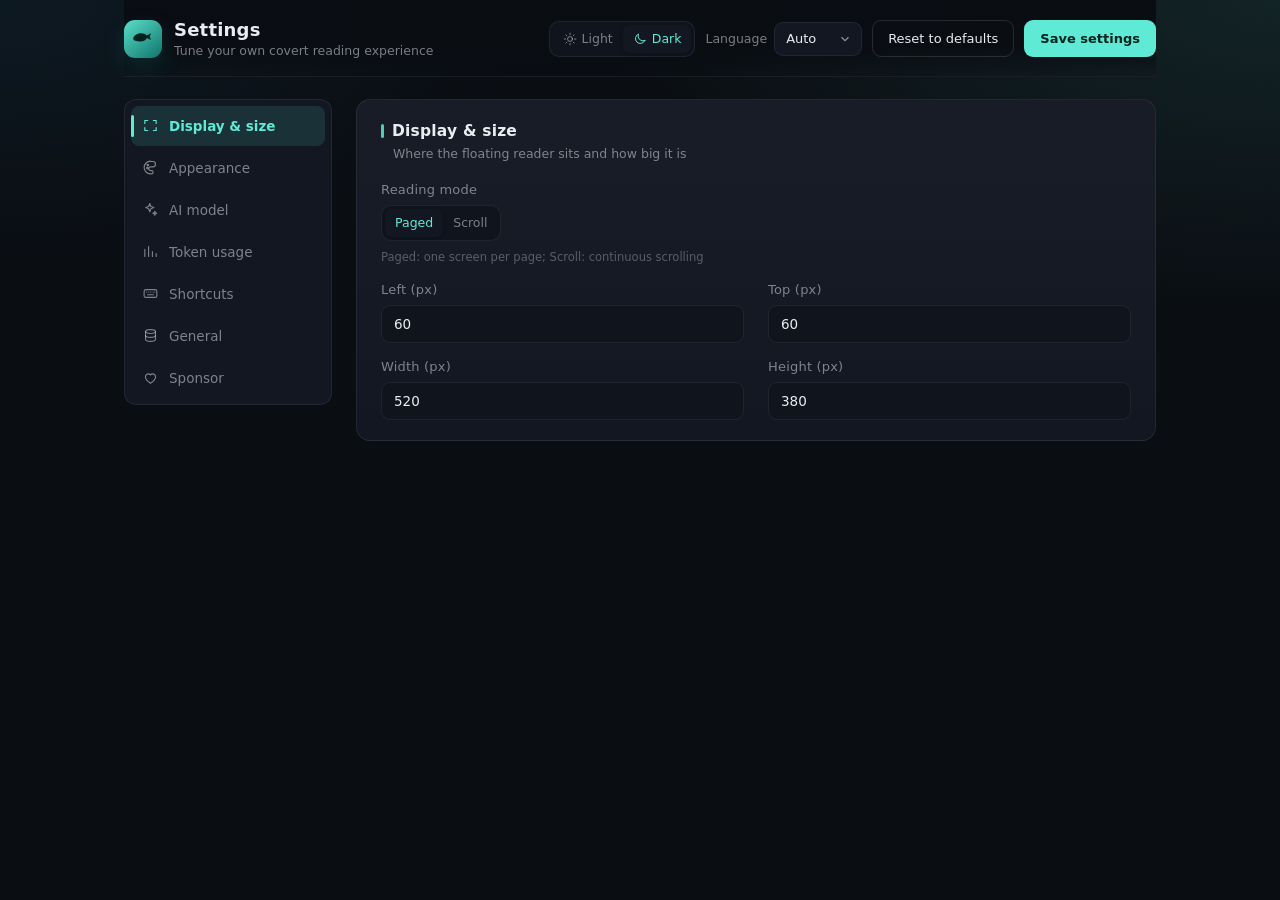
<file: options/options.html>
<!DOCTYPE html>
<html lang="zh-CN" data-theme="dark">
<head>
  <meta charset="utf-8">
  <meta name="viewport" content="width=device-width, initial-scale=1">
  <title>FishOne</title>
  <link rel="stylesheet" href="options.css">
</head>
<body>
  <div class="page">
    <header class="topbar">
      <div class="brand">
        <div class="logo">
          <svg viewBox="0 0 32 32" aria-hidden="true">
            <path d="M4 16c0-4 4.6-7 9.4-7 3 0 5.6 1 7.4 2.6l5-2.6-1.4 4.2 1.4 4.1-5-2.6C18.8 18 16.2 19 13.2 19 8.4 19 4 18 4 16z"/>
            <circle cx="10.2" cy="14.6" r="1.35"/>
          </svg>
        </div>
        <div class="brand-text">
          <h1 data-i18n="optionsTitle">设置</h1>
          <p data-i18n="optionsSubtitle">配置属于你的摸鱼阅读体验</p>
        </div>
      </div>
      <div class="top-actions">
        <div class="theme-switch" role="group" data-i18n-title="theme">
          <button class="theme-btn" id="theme-light" type="button" data-theme-value="light" data-i18n-title="themeLight">
            <svg viewBox="0 0 24 24" aria-hidden="true"><circle cx="12" cy="12" r="4.2"/><path d="M12 2v2.4M12 19.6V22M2 12h2.4M19.6 12H22M4.9 4.9l1.7 1.7M17.4 17.4l1.7 1.7M19.1 4.9l-1.7 1.7M6.6 17.4l-1.7 1.7"/></svg>
            <span data-i18n="themeLight">白天</span>
          </button>
          <button class="theme-btn" id="theme-dark" type="button" data-theme-value="dark" data-i18n-title="themeDark">
            <svg viewBox="0 0 24 24" aria-hidden="true"><path d="M20.4 14.6A8.4 8.4 0 019.4 3.6a8.4 8.4 0 1011 11z"/></svg>
            <span data-i18n="themeDark">黑夜</span>
          </button>
        </div>
        <label class="lang-select">
          <span data-i18n="language">语言</span>
          <select id="language">
            <option value="auto" data-i18n="langAuto">跟随浏览器</option>
            <option value="zh_CN" data-i18n="langZh">中文</option>
            <option value="en" data-i18n="langEn">English</option>
          </select>
        </label>
        <button class="btn ghost" id="reset" type="button" data-i18n="reset">恢复默认</button>
        <button class="btn primary" id="save" type="button" data-i18n="save">保存设置</button>
      </div>
    </header>

    <div class="layout">
      <nav class="side-nav" role="tablist" aria-orientation="vertical" data-i18n-aria-label="optionsTitle">
        <button class="nav-item active" id="nav-display" type="button" role="tab" aria-selected="true" aria-controls="panel-display" data-panel="display">
          <svg viewBox="0 0 24 24" aria-hidden="true"><path d="M4 9V5h4M20 9V5h-4M4 15v4h4M20 15v4h-4"/></svg>
          <span data-i18n="secDisplay">显示与尺寸</span>
        </button>
        <button class="nav-item" id="nav-style" type="button" role="tab" aria-selected="false" aria-controls="panel-style" data-panel="style">
          <svg viewBox="0 0 24 24" aria-hidden="true"><path d="M12 3a9 9 0 100 18h1.4a2.3 2.3 0 000-4.6h-1.2a2.6 2.6 0 010-5.2h3a3.8 3.8 0 000-7.6H12z"/><circle cx="8.2" cy="8.6" r="1.1"/><circle cx="7.6" cy="13" r="1.1"/></svg>
          <span data-i18n="secStyle">外观</span>
        </button>
        <button class="nav-item" id="nav-ai" type="button" role="tab" aria-selected="false" aria-controls="panel-ai" data-panel="ai">
          <svg viewBox="0 0 24 24" aria-hidden="true"><path d="M11 3.5l1.6 4.2 4.2 1.6-4.2 1.6L11 15.1 9.4 10.9 5.2 9.3l4.2-1.6L11 3.5z"/><path d="M18 14.5l.8 2 2 .8-2 .8-.8 2-.8-2-2-.8 2-.8.8-2z"/></svg>
          <span data-i18n="secAi">AI 模型</span>
        </button>
        <button class="nav-item" id="nav-tokens" type="button" role="tab" aria-selected="false" aria-controls="panel-tokens" data-panel="tokens">
          <svg viewBox="0 0 24 24" aria-hidden="true"><path d="M4 19V9M9.3 19V5M14.7 19v-7M20 19v-4"/></svg>
          <span data-i18n="secTokens">Token 统计</span>
        </button>
        <button class="nav-item" id="nav-hotkey" type="button" role="tab" aria-selected="false" aria-controls="panel-hotkey" data-panel="hotkey">
          <svg viewBox="0 0 24 24" aria-hidden="true"><rect x="3" y="6.5" width="18" height="11" rx="2.5"/><path d="M6.6 10h.01M9.6 10h.01M12.6 10h.01M15.6 10h.01M18 10h.01M8 13.8h8"/></svg>
          <span data-i18n="secHotkey">快捷键</span>
        </button>
        <button class="nav-item" id="nav-general" type="button" role="tab" aria-selected="false" aria-controls="panel-general" data-panel="general">
          <svg viewBox="0 0 24 24" aria-hidden="true"><ellipse cx="12" cy="6.4" rx="7" ry="2.7"/><path d="M5 6.4v11.2c0 1.5 3.1 2.7 7 2.7s7-1.2 7-2.7V6.4"/><path d="M5 12c0 1.5 3.1 2.7 7 2.7s7-1.2 7-2.7"/></svg>
          <span data-i18n="secGeneral">通用</span>
        </button>
        <button class="nav-item" id="nav-sponsor" type="button" role="tab" aria-selected="false" aria-controls="panel-sponsor" data-panel="sponsor">
          <svg viewBox="0 0 24 24" aria-hidden="true"><path d="M12 20.2s-7.2-4.4-7.2-9.1a4.1 4.1 0 017.2-2.7 4.1 4.1 0 017.2 2.7c0 4.7-7.2 9.1-7.2 9.1z"/></svg>
          <span data-i18n="secSponsor">赞助</span>
        </button>
      </nav>

      <div class="panels">
        <section class="panel active" id="panel-display" role="tabpanel" aria-labelledby="nav-display">
          <div class="card-title">
            <h2 data-i18n="secDisplay">显示与尺寸</h2>
            <p data-i18n="secDisplayDesc">阅读器悬浮在网页上的位置与大小</p>
          </div>
          <div class="grid">
            <div class="field span-2">
              <span class="field-label" data-i18n="readerMode">阅读方式</span>
              <div class="theme-switch" role="group" data-i18n-title="readerModeHint">
                <button class="theme-btn" id="mode-page" type="button" data-mode-value="page" data-i18n="modePage">翻页</button>
                <button class="theme-btn" id="mode-scroll" type="button" data-mode-value="scroll" data-i18n="modeScroll">滚动</button>
              </div>
              <span class="field-hint" data-i18n="readerModeHint">翻页：一屏一页；滚动：整本连续滚动</span>
            </div>
            <label class="field">
              <span class="field-label" data-i18n="left">左侧距离 (px)</span>
              <input class="input" id="left" type="number" min="0" max="4000" step="1">
            </label>
            <label class="field">
              <span class="field-label" data-i18n="top">顶部距离 (px)</span>
              <input class="input" id="top" type="number" min="0" max="3000" step="1">
            </label>
            <label class="field">
              <span class="field-label" data-i18n="width">宽度 (px)</span>
              <input class="input" id="width" type="number" min="300" max="2400" step="10">
            </label>
            <label class="field">
              <span class="field-label" data-i18n="height">高度 (px)</span>
              <input class="input" id="height" type="number" min="220" max="1600" step="10">
            </label>
          </div>
        </section>

        <section class="panel" id="panel-style" role="tabpanel" aria-labelledby="nav-style">
          <div class="card-title">
            <h2 data-i18n="secStyle">外观</h2>
            <p data-i18n="secStyleDesc">背景、文字与圆角，越低调越安全</p>
          </div>
          <div class="grid">
            <label class="field">
              <span class="field-label" data-i18n="fontSize">字号 (px)</span>
              <input class="input" id="fontSize" type="number" min="11" max="32" step="1">
            </label>
            <label class="field">
              <span class="field-label" data-i18n="lineHeight">行高倍数</span>
              <input class="input" id="lineHeight" type="number" min="1.2" max="2.6" step="0.05">
            </label>

            <div class="field">
              <span class="field-label" data-i18n="textColor">文字颜色</span>
              <div class="color-row">
                <input type="color" id="textColor">
                <span class="hex" id="textColor-hex">#e9edf1</span>
              </div>
            </div>

            <div class="field">
              <span class="field-label" data-i18n="bgColor">背景颜色</span>
              <div class="color-row">
                <input type="color" id="bgColor">
                <span class="hex" id="bgColor-hex">#0e1116</span>
              </div>
            </div>

            <div class="field">
              <span class="field-label" data-i18n="bgOpacity">背景不透明度</span>
              <div class="range-row">
                <input type="range" id="bgOpacity" min="0.25" max="1" step="0.01">
                <span class="value" id="bgOpacity-val">90%</span>
              </div>
              <span class="field-hint" data-i18n="bgOpacityHint">数值越低越透明，越不容易被发现</span>
            </div>

            <div class="field">
              <span class="field-label" data-i18n="blur">背景模糊 (px)</span>
              <div class="range-row">
                <input type="range" id="blur" min="0" max="24" step="1">
                <span class="value" id="blur-val">10px</span>
              </div>
              <span class="field-hint" data-i18n="blurHint">毛玻璃效果，与透明度配合使用</span>
            </div>

            <label class="field">
              <span class="field-label" data-i18n="radius">圆角 (px)</span>
              <input class="input" id="radius" type="number" min="0" max="32" step="1">
            </label>

            <label class="field checkbox">
              <input type="checkbox" id="border">
              <span data-i18n="border">显示边框</span>
            </label>
          </div>
        </section>

        <section class="panel" id="panel-ai" role="tabpanel" aria-labelledby="nav-ai">
          <div class="card-title">
            <h2 data-i18n="secAi">AI 模型</h2>
            <p data-i18n="secAiDesc">兼容 OpenAI 协议的任意服务，密钥仅保存在本地浏览器</p>
          </div>
          <div class="grid">
            <div class="field span-2">
              <span class="field-label" data-i18n="apiKey">API Key</span>
              <div class="secret-row">
                <input class="input" id="apiKey" type="password" autocomplete="off" spellcheck="false" placeholder="sk-...">
                <button class="btn ghost small" id="toggle-key" type="button">显示</button>
              </div>
            </div>
            <label class="field span-2">
              <span class="field-label" data-i18n="baseUrl">Base URL</span>
              <input class="input" id="baseUrl" type="text" spellcheck="false" placeholder="https://api.deepseek.com">
            </label>
            <label class="field span-2">
              <span class="field-label" data-i18n="model">模型</span>
              <input class="input" id="model" type="text" spellcheck="false" placeholder="deepseek-chat">
            </label>

            <div class="field">
              <span class="field-label" data-i18n="temperature">Temperature</span>
              <div class="range-row">
                <input type="range" id="temperature" min="0" max="1.5" step="0.1">
                <span class="value" id="temperature-val">0.7</span>
              </div>
            </div>

            <label class="field">
              <span class="field-label" data-i18n="maxTokens">最大输出 Tokens</span>
              <input class="input" id="maxTokens" type="number" min="128" max="8192" step="64">
            </label>

            <label class="field span-2">
              <span class="field-label" data-i18n="systemPrompt">系统提示词（可选）</span>
              <textarea class="input textarea" id="systemPrompt" rows="3" data-i18n-placeholder="systemPromptPlaceholder"></textarea>
            </label>
          </div>
          <div class="card-foot">
            <button class="btn ghost" id="test-ai" type="button" data-i18n="testAi">测试连接</button>
            <span class="status" id="test-status"></span>
          </div>
        </section>

        <section class="panel" id="panel-tokens" role="tabpanel" aria-labelledby="nav-tokens">
          <div class="card-title">
            <h2 data-i18n="secTokens">Token 统计</h2>
            <p data-i18n="secTokensDesc">查看 AI 总结调用的 Token 消耗</p>
          </div>
          <div class="stat-grid">
            <div class="stat">
              <span class="stat-label" data-i18n="statPrompt">提示 Tokens</span>
              <strong class="stat-value" id="usage-prompt">0</strong>
            </div>
            <div class="stat">
              <span class="stat-label" data-i18n="statCompletion">补全 Tokens</span>
              <strong class="stat-value" id="usage-completion">0</strong>
            </div>
            <div class="stat">
              <span class="stat-label" data-i18n="statTotal">合计 Tokens</span>
              <strong class="stat-value accent" id="usage-total">0</strong>
            </div>
            <div class="stat">
              <span class="stat-label" data-i18n="statCalls">调用次数</span>
              <strong class="stat-value" id="usage-calls">0</strong>
            </div>
          </div>
          <div class="card-foot">
            <span class="status" id="usage-note"></span>
            <button class="btn ghost danger" id="clear-usage" type="button" data-i18n="clearUsage">清空统计</button>
          </div>
        </section>

        <section class="panel" id="panel-hotkey" role="tabpanel" aria-labelledby="nav-hotkey">
          <div class="card-title">
            <h2 data-i18n="secHotkey">快捷键</h2>
            <p data-i18n="secHotkeyDesc">一键隐藏阅读器，领导走过也不慌</p>
          </div>
          <div class="grid">
            <label class="field">
              <span class="field-label" data-i18n="hotkeyLabel">隐藏 / 显示快捷键</span>
              <input class="input hotkey" id="hotkey" type="text" readonly data-i18n-placeholder="hotkeyPlaceholder">
              <span class="field-hint" data-i18n="hotkeyHint"></span>
            </label>
            <div class="field">
              <span class="field-label" data-i18n="hotkeyBrowser">浏览器级快捷键</span>
              <div class="inline-row">
                <code class="kbd" data-i18n="hotkeyBrowserValue">Ctrl + Shift + F（默认）</code>
                <button class="btn ghost small" id="open-shortcuts" type="button" data-i18n="openShortcutPage">打开浏览器快捷键设置</button>
              </div>
            </div>
          </div>
        </section>

        <section class="panel" id="panel-general" role="tabpanel" aria-labelledby="nav-general">
          <div class="card-title">
            <h2 data-i18n="secGeneral">通用</h2>
            <p data-i18n="secGeneralDesc">语言与数据管理</p>
          </div>
          <div class="grid">
            <div class="field span-2">
              <span class="field-label" data-i18n="novel">小说</span>
              <div class="novel-row">
                <span class="novel-info" id="novel-info">—</span>
                <button class="btn ghost small" id="import-novel" type="button" data-i18n="importNovel">导入小说</button>
                <button class="btn ghost small danger" id="clear-novel" type="button" data-i18n="clearNovel">清除小说</button>
              </div>
              <span class="field-hint" data-i18n="generalHint">所有设置保存在浏览器本地，不会上传。</span>
            </div>
          </div>
        </section>

        <section class="panel" id="panel-sponsor" role="tabpanel" aria-labelledby="nav-sponsor">
          <div class="card-title">
            <h2 data-i18n="aboutTitle">关于 FishOne</h2>
            <p id="about-version"></p>
          </div>
          <p class="about-text" data-i18n="aboutText"></p>

          <div class="sub-title">
            <h3 data-i18n="rewardTitle">打赏支持</h3>
            <p data-i18n="rewardDesc"></p>
          </div>

          <div class="qr-grid">
            <div class="qr-slot" data-slot="alipay">
              <div class="qr-frame">
                <img class="qr-image" id="qr-alipay" alt="">
                <div class="qr-empty">
                  <svg viewBox="0 0 24 24" aria-hidden="true"><rect x="3.5" y="3.5" width="6" height="6" rx="1"/><rect x="14.5" y="3.5" width="6" height="6" rx="1"/><rect x="3.5" y="14.5" width="6" height="6" rx="1"/><path d="M14.5 14.5h2.2v2.2h-2.2zM19.5 19.5h1M19.5 14.5h1M14.5 19.5h2"/></svg>
                  <span data-i18n="qrEmpty">FishOne 未放置收款码</span>
                </div>
              </div>
              <span class="qr-label" data-i18n="alipay">支付宝</span>
            </div>

            <div class="qr-slot" data-slot="wechat">
              <div class="qr-frame">
                <img class="qr-image" id="qr-wechat" alt="">
                <div class="qr-empty">
                  <svg viewBox="0 0 24 24" aria-hidden="true"><rect x="3.5" y="3.5" width="6" height="6" rx="1"/><rect x="14.5" y="3.5" width="6" height="6" rx="1"/><rect x="3.5" y="14.5" width="6" height="6" rx="1"/><path d="M14.5 14.5h2.2v2.2h-2.2zM19.5 19.5h1M19.5 14.5h1M14.5 19.5h2"/></svg>
                  <span data-i18n="qrEmpty">FishOne 未放置收款码</span>
                </div>
              </div>
              <span class="qr-label" data-i18n="wechat">微信</span>
            </div>
          </div>
        </section>
      </div>
    </div>

    <input type="file" id="file-input" accept=".txt,text/plain" hidden>
  </div>

  <div class="toast" id="toast"></div>

  <script src="../lib/i18n.js"></script>
  <script src="../lib/storage.js"></script>
  <script src="../lib/novel.js"></script>
  <script src="options.js"></script>
</body>
</html>
</file>
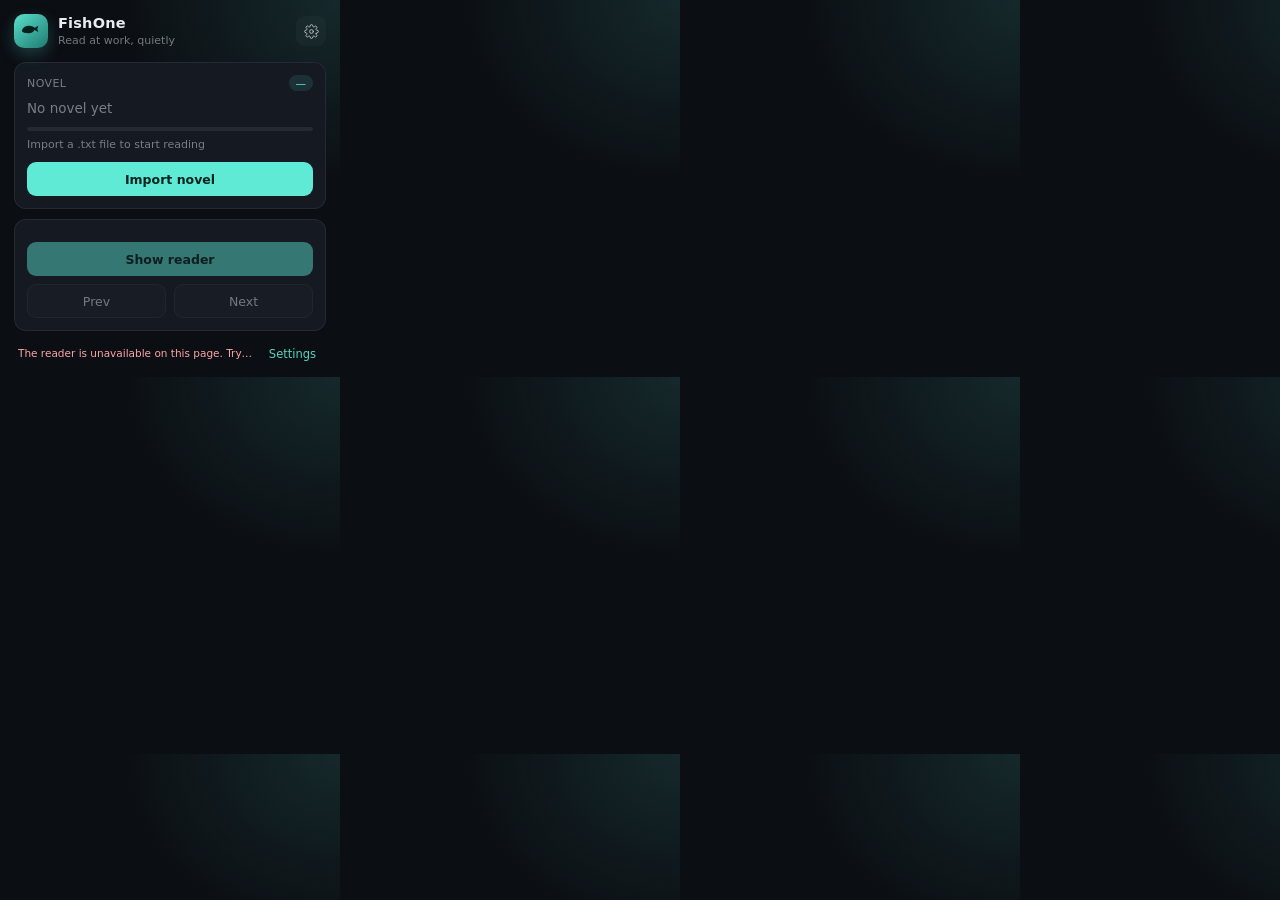
<file: popup/popup.html>
<!DOCTYPE html>
<html lang="zh-CN" data-theme="dark">
<head>
  <meta charset="utf-8">
  <meta name="viewport" content="width=device-width, initial-scale=1">
  <title>FishOne</title>
  <link rel="stylesheet" href="popup.css">
</head>
<body>
  <header class="app-head">
    <div class="logo">
      <svg viewBox="0 0 32 32" aria-hidden="true">
        <path d="M4 16c0-4 4.6-7 9.4-7 3 0 5.6 1 7.4 2.6l5-2.6-1.4 4.2 1.4 4.1-5-2.6C18.8 18 16.2 19 13.2 19 8.4 19 4 18 4 16z"/>
        <circle cx="10.2" cy="14.6" r="1.35" class="logo-eye"/>
      </svg>
    </div>
    <div class="app-title">
      <h1 data-i18n="appName">摸鱼一号</h1>
      <p data-i18n="appTagline">安全摸鱼，安静看书</p>
    </div>
    <button class="icon-btn" id="btn-options" data-i18n-title="openSettings" type="button">
      <svg viewBox="0 0 24 24"><circle cx="12" cy="12" r="3"/><path d="M19.4 15a1.7 1.7 0 00.3 1.9l.1.1a2 2 0 11-2.8 2.8l-.1-.1a1.7 1.7 0 00-1.9-.3 1.7 1.7 0 00-1 1.5V21a2 2 0 11-4 0v-.1a1.7 1.7 0 00-1.1-1.5 1.7 1.7 0 00-1.9.3l-.1.1a2 2 0 11-2.8-2.8l.1-.1a1.7 1.7 0 00.3-1.9 1.7 1.7 0 00-1.5-1H3a2 2 0 110-4h.1a1.7 1.7 0 001.5-1.1 1.7 1.7 0 00-.3-1.9l-.1-.1a2 2 0 112.8-2.8l.1.1a1.7 1.7 0 001.9.3H9a1.7 1.7 0 001-1.5V3a2 2 0 114 0v.1a1.7 1.7 0 001 1.5 1.7 1.7 0 001.9-.3l.1-.1a2 2 0 112.8 2.8l-.1.1a1.7 1.7 0 00-.3 1.9V9a1.7 1.7 0 001.5 1H21a2 2 0 110 4h-.1a1.7 1.7 0 00-1.5 1z"/></svg>
    </button>
  </header>

  <section class="card">
    <div class="card-head">
      <span class="label" data-i18n="novel">小说</span>
      <span class="badge" id="novel-badge">&mdash;</span>
    </div>
    <div class="novel-name" id="novel-name">尚未导入小说</div>
    <div class="progress"><i id="progress-bar"></i></div>
    <div class="meta" id="novel-meta"></div>
    <input type="file" id="file-input" accept=".txt,text/plain" hidden>
    <button class="btn primary block" id="btn-import" type="button" data-i18n="importNovel">导入小说</button>
  </section>

  <section class="card actions">
    <button class="btn primary block" id="btn-toggle" type="button" data-i18n="showReader">显示阅读器</button>
    <div class="row">
      <button class="btn" id="btn-prev" type="button" data-i18n="prevPage">上一页</button>
      <button class="btn" id="btn-next" type="button" data-i18n="nextPage">下一页</button>
    </div>
  </section>

  <footer class="foot">
    <span class="hint" id="hint"></span>
    <button class="link" id="btn-settings" type="button" data-i18n="openOptions">设置</button>
  </footer>

  <div class="toast" id="toast"></div>
  <script src="../lib/i18n.js"></script>
  <script src="../lib/storage.js"></script>
  <script src="../lib/novel.js"></script>
  <script src="popup.js"></script>
</body>
</html>
</file>
<file: options/options.css>
/* ---------- 主题变量 ---------- */
:root {
  --bg: #0a0d12;
  --surface: #121722;
  --surface-2: #0f141d;
  --border: rgba(255, 255, 255, 0.07);
  --border-strong: rgba(255, 255, 255, 0.12);
  --text: #e9edf1;
  --muted: rgba(233, 237, 241, 0.5);
  --muted-2: rgba(233, 237, 241, 0.32);
  --accent: #5eead4;
  --accent-ink: #05231f;
  --accent-hover: #7df0dd;
  --accent-soft: rgba(94, 234, 212, 0.12);
  --danger: #fca5a5;
  --track: rgba(255, 255, 255, 0.09);
  --thumb-ring: #0a0d12;
  --topbar: rgba(10, 13, 18, 0.96);
  --toast-bg: rgba(6, 9, 13, 0.96);
  --glow-1: rgba(94, 234, 212, 0.1);
  --glow-2: rgba(56, 189, 248, 0.07);
  --card-glow: rgba(255, 255, 255, 0.022);
}

:root[data-theme="light"] {
  --bg: #f3f5f9;
  --surface: #ffffff;
  --surface-2: #f7f9fc;
  --border: rgba(15, 23, 42, 0.08);
  --border-strong: rgba(15, 23, 42, 0.16);
  --text: #0f172a;
  --muted: rgba(15, 23, 42, 0.55);
  --muted-2: rgba(15, 23, 42, 0.38);
  --accent: #0d9488;
  --accent-ink: #ffffff;
  --accent-hover: #0f9f92;
  --accent-soft: rgba(13, 148, 136, 0.1);
  --danger: #dc2626;
  --track: rgba(15, 23, 42, 0.12);
  --thumb-ring: #ffffff;
  --topbar: rgba(243, 245, 249, 0.94);
  --toast-bg: rgba(255, 255, 255, 0.98);
  --glow-1: rgba(13, 148, 136, 0.1);
  --glow-2: rgba(56, 189, 248, 0.09);
  --card-glow: rgba(255, 255, 255, 0.9);
}

* {
  box-sizing: border-box;
  margin: 0;
  padding: 0;
}

body {
  min-height: 100vh;
  background:
    radial-gradient(90% 60% at 100% 0%, var(--glow-1), transparent 60%),
    radial-gradient(70% 50% at 0% 0%, var(--glow-2), transparent 60%),
    var(--bg);
  color: var(--text);
  font-family: ui-sans-serif, system-ui, -apple-system, "Segoe UI", "PingFang SC", "Microsoft YaHei", sans-serif;
  font-size: 14px;
  -webkit-font-smoothing: antialiased;
  transition: background-color 0.2s ease, color 0.2s ease;
}

.page {
  max-width: 1080px;
  margin: 0 auto;
  padding: 0 24px 56px;
}

/* ---------- 顶栏 ---------- */
.topbar {
  position: sticky;
  top: 0;
  z-index: 10;
  display: flex;
  align-items: center;
  justify-content: space-between;
  gap: 16px;
  padding: 18px 0 16px;
  background: linear-gradient(180deg, var(--topbar) 60%, transparent);
  backdrop-filter: blur(12px);
  -webkit-backdrop-filter: blur(12px);
  border-bottom: 1px solid var(--border);
}

.brand {
  display: flex;
  align-items: center;
  gap: 12px;
  min-width: 0;
}

.logo {
  width: 38px;
  height: 38px;
  flex: 0 0 auto;
  border-radius: 11px;
  background: linear-gradient(140deg, rgba(94, 234, 212, 0.95), rgba(20, 184, 166, 0.6));
  display: flex;
  align-items: center;
  justify-content: center;
  box-shadow: 0 8px 22px rgba(13, 148, 136, 0.2);
}

.logo svg {
  width: 26px;
  height: 26px;
  fill: #04211d;
}

.brand-text h1 {
  font-size: 18px;
  font-weight: 700;
  line-height: 1.3;
  letter-spacing: 0.2px;
}

.brand-text p {
  font-size: 12.5px;
  color: var(--muted);
  line-height: 1.4;
  margin-top: 1px;
}

.top-actions {
  display: flex;
  align-items: center;
  gap: 10px;
  flex: 0 0 auto;
}

/* 主题切换 */
.theme-switch {
  display: inline-flex;
  padding: 3px;
  border-radius: 10px;
  background: var(--surface-2);
  border: 1px solid var(--border);
}

.theme-btn {
  appearance: none;
  display: inline-flex;
  align-items: center;
  gap: 5px;
  height: 28px;
  padding: 0 10px;
  border: 0;
  border-radius: 7px;
  background: transparent;
  color: var(--muted);
  font-family: inherit;
  font-size: 12.5px;
  cursor: pointer;
  transition: background 0.16s ease, color 0.16s ease;
}

.theme-btn svg {
  width: 14px;
  height: 14px;
  fill: none;
  stroke: currentColor;
  stroke-width: 1.7;
  stroke-linecap: round;
  stroke-linejoin: round;
}

.theme-btn:hover {
  color: var(--text);
}

.theme-btn.active {
  background: var(--surface);
  color: var(--accent);
  box-shadow: 0 1px 4px rgba(2, 8, 20, 0.14);
}

.lang-select {
  display: flex;
  align-items: center;
  gap: 7px;
  font-size: 12.5px;
  color: var(--muted);
}

select {
  appearance: none;
  height: 34px;
  padding: 0 28px 0 11px;
  border-radius: 9px;
  border: 1px solid var(--border);
  background: var(--surface) url("data:image/svg+xml;utf8,<svg xmlns='http://www.w3.org/2000/svg' viewBox='0 0 24 24' fill='none' stroke='%238a94a3' stroke-width='2'><path d='M6 9l6 6 6-6'/></svg>") no-repeat right 9px center;
  background-size: 14px;
  color: var(--text);
  font-family: inherit;
  font-size: 13px;
  cursor: pointer;
  outline: none;
}

select:focus {
  border-color: var(--accent);
}

/* ---------- 主体：左侧导航 + 右侧面板 ---------- */
.layout {
  display: flex;
  align-items: flex-start;
  gap: 24px;
  padding-top: 22px;
}

.side-nav {
  position: sticky;
  top: 90px;
  flex: 0 0 208px;
  display: flex;
  flex-direction: column;
  gap: 2px;
  padding: 6px;
  border-radius: 12px;
  background: var(--surface);
  border: 1px solid var(--border);
  transition: background 0.2s ease, border-color 0.2s ease;
}

.nav-item {
  position: relative;
  appearance: none;
  display: flex;
  align-items: center;
  gap: 10px;
  width: 100%;
  height: 40px;
  padding: 0 11px;
  border: 0;
  border-radius: 8px;
  background: transparent;
  color: var(--muted);
  font-family: inherit;
  font-size: 13.5px;
  text-align: left;
  cursor: pointer;
  transition: background 0.15s ease, color 0.15s ease;
}

.nav-item svg {
  flex: 0 0 auto;
  width: 17px;
  height: 17px;
  fill: none;
  stroke: currentColor;
  stroke-width: 1.6;
  stroke-linecap: round;
  stroke-linejoin: round;
}

.nav-item span {
  min-width: 0;
  white-space: nowrap;
  overflow: hidden;
  text-overflow: ellipsis;
}

.nav-item:hover {
  background: var(--accent-soft);
  color: var(--text);
}

.nav-item.active {
  background: var(--accent-soft);
  color: var(--accent);
  font-weight: 650;
}

.nav-item.active::before {
  content: "";
  position: absolute;
  left: 0;
  top: 9px;
  bottom: 9px;
  width: 3px;
  border-radius: 2px;
  background: var(--accent);
}

.panels {
  flex: 1 1 auto;
  min-width: 0;
}

.panel {
  display: none;
  background: linear-gradient(180deg, var(--card-glow), transparent), var(--surface);
  border: 1px solid var(--border);
  border-radius: 14px;
  padding: 22px 24px 20px;
  transition: background 0.2s ease, border-color 0.2s ease;
}

.panel.active {
  display: block;
}

.card-title {
  margin-bottom: 18px;
}

.card-title h2 {
  font-size: 15.5px;
  font-weight: 650;
  letter-spacing: 0.2px;
  display: flex;
  align-items: center;
  gap: 8px;
}

.card-title h2::before {
  content: "";
  width: 3px;
  height: 14.5px;
  border-radius: 2px;
  background: var(--accent);
  opacity: 0.85;
}

.card-title p {
  margin-top: 5px;
  margin-left: 12px;
  font-size: 12.5px;
  color: var(--muted);
  line-height: 1.5;
}

/* ---------- 表单：双列布局 ---------- */
.grid {
  display: grid;
  grid-template-columns: repeat(2, minmax(0, 1fr));
  gap: 16px 24px;
}

.span-2 {
  grid-column: span 2;
}

.field .theme-switch {
  align-self: flex-start;
}

.field {
  display: flex;
  flex-direction: column;
  gap: 8px;
  min-width: 0;
}

.field-label {
  font-size: 13px;
  color: var(--muted);
  letter-spacing: 0.2px;
}

.field-hint {
  font-size: 11.5px;
  line-height: 1.5;
  color: var(--muted-2);
}

.field.checkbox {
  flex-direction: row;
  align-items: center;
  gap: 8px;
  font-size: 13px;
  padding-top: 20px;
}

.field.checkbox span {
  color: var(--text);
  font-size: 13px;
}

/* ---------- 控件 ---------- */
.input {
  width: 100%;
  height: 38px;
  padding: 0 12px;
  border-radius: 9px;
  border: 1px solid var(--border);
  background: var(--surface-2);
  color: var(--text);
  font-family: inherit;
  font-size: 13.5px;
  outline: none;
  transition: border-color 0.15s ease, background 0.15s ease;
}

.input:hover {
  border-color: var(--border-strong);
}

.input:focus {
  border-color: var(--accent);
  background: var(--accent-soft);
}

.input::placeholder {
  color: var(--muted-2);
}

.textarea {
  height: auto;
  min-height: 84px;
  padding: 10px 12px;
  line-height: 1.65;
  resize: vertical;
}

input[type="number"].input {
  font-variant-numeric: tabular-nums;
}

input[type="checkbox"] {
  width: 16px;
  height: 16px;
  accent-color: var(--accent);
  cursor: pointer;
}

/* 颜色 */
.color-row {
  display: flex;
  align-items: center;
  gap: 9px;
}

input[type="color"] {
  width: 46px;
  height: 38px;
  padding: 3px;
  border-radius: 9px;
  border: 1px solid var(--border);
  background: var(--surface-2);
  cursor: pointer;
  box-shadow: inset 0 0 0 1px var(--border-strong);
}

input[type="color"]::-webkit-color-swatch {
  border: 0;
  border-radius: 6px;
}

input[type="color"]::-webkit-color-swatch-wrapper {
  padding: 0;
}

.hex {
  font-family: ui-monospace, SFMono-Regular, Consolas, monospace;
  font-size: 12px;
  color: var(--muted);
  letter-spacing: 0.4px;
}

/* 滑块 */
.range-row {
  display: flex;
  align-items: center;
  gap: 12px;
}

input[type="range"] {
  flex: 1 1 auto;
  height: 4px;
  appearance: none;
  border-radius: 2px;
  background: var(--track);
  outline: none;
  cursor: pointer;
}

input[type="range"]::-webkit-slider-thumb {
  appearance: none;
  width: 16px;
  height: 16px;
  border-radius: 50%;
  background: var(--accent);
  border: 2px solid var(--thumb-ring);
  box-shadow: 0 0 0 1px var(--accent-soft);
  cursor: grab;
}

.value {
  flex: 0 0 50px;
  text-align: right;
  font-size: 12.5px;
  font-variant-numeric: tabular-nums;
  color: var(--text);
  opacity: 0.8;
}

/* ---------- 按钮 ---------- */
.btn {
  appearance: none;
  height: 37px;
  padding: 0 15px;
  border-radius: 9px;
  border: 1px solid var(--border-strong);
  background: var(--surface-2);
  color: var(--text);
  font-family: inherit;
  font-size: 13px;
  cursor: pointer;
  display: inline-flex;
  align-items: center;
  justify-content: center;
  gap: 6px;
  white-space: nowrap;
  transition: background 0.15s ease, border-color 0.15s ease, transform 0.1s ease;
}

.btn:hover {
  background: var(--accent-soft);
  border-color: var(--accent);
}

.btn:active {
  transform: translateY(1px);
}

.btn.primary {
  background: var(--accent);
  border-color: transparent;
  color: var(--accent-ink);
  font-weight: 650;
}

.btn.primary:hover {
  background: var(--accent-hover);
}

.btn.ghost {
  background: transparent;
}

.btn.small {
  height: 32px;
  padding: 0 12px;
  font-size: 12.5px;
  border-radius: 8px;
}

.btn.danger {
  color: var(--danger);
  border-color: var(--danger);
  background: transparent;
}

.btn.danger:hover {
  background: var(--danger);
  color: #fff;
  border-color: transparent;
}

.btn:disabled {
  opacity: 0.5;
  cursor: default;
}

/* ---------- 特殊行 ---------- */
.secret-row {
  display: flex;
  gap: 8px;
}

.secret-row .input {
  flex: 1 1 auto;
  font-family: ui-monospace, SFMono-Regular, Consolas, monospace;
  font-size: 13px;
}

.inline-row {
  display: flex;
  align-items: center;
  gap: 10px;
  flex-wrap: wrap;
}

.novel-row {
  display: flex;
  align-items: center;
  gap: 10px;
  flex-wrap: wrap;
}

.novel-info {
  flex: 1 1 220px;
  min-width: 0;
  height: 38px;
  display: flex;
  align-items: center;
  padding: 0 12px;
  border-radius: 9px;
  background: var(--surface-2);
  border: 1px dashed var(--border-strong);
  font-size: 13px;
  color: var(--text);
  white-space: nowrap;
  overflow: hidden;
  text-overflow: ellipsis;
}

.kbd {
  font-family: ui-monospace, SFMono-Regular, Consolas, monospace;
  font-size: 12.5px;
  padding: 5px 10px;
  border-radius: 7px;
  background: var(--surface-2);
  border: 1px solid var(--border);
  color: var(--text);
  opacity: 0.85;
}

.hotkey {
  font-family: ui-monospace, SFMono-Regular, Consolas, monospace;
  cursor: pointer;
  letter-spacing: 0.4px;
}

.hotkey.recording {
  border-color: var(--accent);
  color: var(--accent);
}

.card-foot {
  display: flex;
  align-items: center;
  justify-content: space-between;
  gap: 12px;
  margin-top: 16px;
  padding-top: 14px;
  border-top: 1px solid var(--border);
}

/* ---------- Token 统计 ---------- */
.stat-grid {
  display: grid;
  grid-template-columns: repeat(4, minmax(0, 1fr));
  gap: 12px;
}

.stat {
  display: flex;
  flex-direction: column;
  gap: 7px;
  padding: 14px 16px;
  border-radius: 12px;
  background: var(--surface-2);
  border: 1px solid var(--border);
}

.stat-label {
  font-size: 12px;
  color: var(--muted);
  letter-spacing: 0.2px;
}

.stat-value {
  font-size: 22px;
  font-weight: 650;
  letter-spacing: 0.3px;
  font-variant-numeric: tabular-nums;
}

.stat-value.accent {
  color: var(--accent);
}

/* ---------- 赞助 ---------- */
.about-text {
  font-size: 13.5px;
  line-height: 1.75;
  color: var(--muted);
}

.sub-title {
  margin-top: 22px;
  padding-top: 18px;
  border-top: 1px solid var(--border);
}

.sub-title h3 {
  font-size: 14.5px;
  font-weight: 650;
  display: flex;
  align-items: center;
  gap: 8px;
}

.sub-title h3::before {
  content: "";
  width: 3px;
  height: 13px;
  border-radius: 2px;
  background: var(--accent);
  opacity: 0.85;
}

.sub-title p {
  margin-top: 6px;
  margin-left: 11px;
  font-size: 12.5px;
  line-height: 1.6;
  color: var(--muted);
}

.qr-grid {
  display: grid;
  grid-template-columns: repeat(2, minmax(0, 1fr));
  gap: 18px;
  margin-top: 16px;
}

.qr-slot {
  display: flex;
  flex-direction: column;
  gap: 10px;
  padding: 14px;
  border-radius: 12px;
  background: var(--surface-2);
  border: 1px solid var(--border);
}

.qr-frame {
  position: relative;
  width: 100%;
  max-width: 260px;
  margin: 0 auto;
  aspect-ratio: 1 / 1;
  border-radius: 10px;
  background: #ffffff;
  box-shadow: inset 0 0 0 1px var(--border-strong);
  overflow: hidden;
}

.qr-image {
  display: none;
  width: 100%;
  height: 100%;
  object-fit: contain;
}

.qr-slot.has-image .qr-image {
  display: block;
}

.qr-slot.has-image .qr-empty {
  display: none;
}

.qr-empty {
  position: absolute;
  inset: 10px;
  display: flex;
  flex-direction: column;
  align-items: center;
  justify-content: center;
  gap: 8px;
  color: var(--muted);
  font-size: 12.5px;
  border: 1px dashed var(--border-strong);
  border-radius: 8px;
  background: var(--surface-2);
}

.qr-empty svg {
  width: 32px;
  height: 32px;
  fill: none;
  stroke: currentColor;
  stroke-width: 1.4;
  stroke-linecap: round;
  stroke-linejoin: round;
}

.qr-label {
  font-size: 13px;
  color: var(--text);
  text-align: center;
}

.status {
  font-size: 12px;
  color: var(--muted);
  line-height: 1.5;
  word-break: break-word;
}

.status.ok {
  color: var(--accent);
}

.status.error {
  color: var(--danger);
}

/* ---------- 提示 ---------- */
.toast {
  position: fixed;
  left: 50%;
  bottom: 24px;
  transform: translateX(-50%) translateY(10px);
  max-width: 420px;
  padding: 9px 18px;
  border-radius: 999px;
  background: var(--toast-bg);
  border: 1px solid var(--border-strong);
  box-shadow: 0 10px 30px rgba(2, 8, 20, 0.28);
  font-size: 12.5px;
  line-height: 1.5;
  color: var(--text);
  opacity: 0;
  pointer-events: none;
  transition: opacity 0.2s ease, transform 0.2s ease;
  z-index: 999;
}

.toast.on {
  opacity: 1;
  transform: translateX(-50%) translateY(0);
}

@media (max-width: 720px) {
  .page {
    padding: 0 14px 40px;
  }

  .topbar {
    flex-wrap: wrap;
    row-gap: 12px;
  }

  .layout {
    flex-direction: column;
    align-items: stretch;
    gap: 12px;
    padding-top: 14px;
  }

  .side-nav {
    position: static;
    width: 100%;
    flex: 0 0 auto;
    flex-direction: row;
    gap: 4px;
    padding: 5px;
    overflow-x: auto;
  }

  .nav-item {
    width: auto;
    height: 36px;
    flex: 0 0 auto;
    padding: 0 10px;
    font-size: 12.5px;
  }

  .nav-item.active::before {
    display: none;
  }

  .panel {
    padding: 18px 16px 16px;
  }

  .grid {
    grid-template-columns: 1fr;
  }

  .stat-grid {
    grid-template-columns: repeat(2, minmax(0, 1fr));
  }

  .qr-grid {
    grid-template-columns: 1fr;
  }

  .span-2 {
    grid-column: span 1;
  }
}
</file>
<file: popup/popup.css>
:root {
  --bg: #0b0e13;
  --card: #141922;
  --card-border: rgba(255, 255, 255, 0.07);
  --text: #e9edf1;
  --muted: rgba(233, 237, 241, 0.48);
  --accent: #5eead4;
  --accent-ink: #06231f;
  --accent-hover: #7df0dd;
  --danger: #fca5a5;
  --btn-bg: rgba(255, 255, 255, 0.04);
  --btn-bg-hover: rgba(255, 255, 255, 0.09);
  --btn-border: rgba(255, 255, 255, 0.09);
  --track: rgba(255, 255, 255, 0.07);
  --toast-bg: rgba(6, 9, 13, 0.95);
  --glow: rgba(94, 234, 212, 0.12);
}

:root[data-theme="light"] {
  --bg: #f4f6fa;
  --card: #ffffff;
  --card-border: rgba(15, 23, 42, 0.08);
  --text: #0f172a;
  --muted: rgba(15, 23, 42, 0.52);
  --accent: #0d9488;
  --accent-ink: #ffffff;
  --accent-hover: #0f9f92;
  --danger: #dc2626;
  --btn-bg: #f7f9fc;
  --btn-bg-hover: rgba(13, 148, 136, 0.1);
  --btn-border: rgba(15, 23, 42, 0.1);
  --track: rgba(15, 23, 42, 0.1);
  --toast-bg: rgba(255, 255, 255, 0.98);
  --glow: rgba(13, 148, 136, 0.12);
}

* {
  box-sizing: border-box;
  margin: 0;
  padding: 0;
}

html,
body {
  width: 340px;
}

body {
  background:
    radial-gradient(120% 90% at 100% 0%, var(--glow), transparent 55%),
    var(--bg);
  color: var(--text);
  font-family: ui-sans-serif, system-ui, -apple-system, "Segoe UI", "PingFang SC", "Microsoft YaHei", sans-serif;
  font-size: 13px;
  padding: 14px 14px 12px;
  user-select: none;
}

/* 顶部 */
.app-head {
  display: flex;
  align-items: center;
  gap: 10px;
  margin-bottom: 14px;
}

.logo {
  width: 34px;
  height: 34px;
  flex: 0 0 auto;
  border-radius: 10px;
  background: linear-gradient(140deg, rgba(94, 234, 212, 0.95), rgba(45, 212, 191, 0.55));
  display: flex;
  align-items: center;
  justify-content: center;
  box-shadow: 0 6px 16px rgba(94, 234, 212, 0.22);
}

.logo svg {
  width: 24px;
  height: 24px;
  fill: #04211d;
}

.logo .logo-eye {
  fill: #04211d;
}

.app-title {
  flex: 1 1 auto;
  min-width: 0;
}

.app-title h1 {
  font-size: 14.5px;
  font-weight: 700;
  letter-spacing: 0.2px;
  line-height: 1.3;
  white-space: nowrap;
  overflow: hidden;
  text-overflow: ellipsis;
}

.app-title p {
  font-size: 11px;
  color: var(--muted);
  line-height: 1.4;
  white-space: nowrap;
  overflow: hidden;
  text-overflow: ellipsis;
}

.icon-btn {
  flex: 0 0 auto;
  width: 30px;
  height: 30px;
  border: 0;
  border-radius: 9px;
  background: var(--btn-bg);
  color: var(--text);
  cursor: pointer;
  display: inline-flex;
  align-items: center;
  justify-content: center;
  opacity: 0.75;
  transition: background 0.15s ease, opacity 0.15s ease;
}

.icon-btn:hover {
  background: var(--btn-bg-hover);
  opacity: 1;
}

.icon-btn svg {
  width: 15px;
  height: 15px;
  fill: none;
  stroke: currentColor;
  stroke-width: 1.6;
  stroke-linecap: round;
  stroke-linejoin: round;
}

/* 卡片 */
.card {
  background: var(--card);
  border: 1px solid var(--card-border);
  border-radius: 12px;
  padding: 12px;
  margin-bottom: 10px;
}

.card-head {
  display: flex;
  align-items: center;
  justify-content: space-between;
  margin-bottom: 8px;
}

.label {
  font-size: 11px;
  letter-spacing: 0.4px;
  text-transform: uppercase;
  color: var(--muted);
}

.badge {
  font-size: 10.5px;
  padding: 2px 7px;
  border-radius: 999px;
  background: var(--glow);
  color: var(--accent);
}

.novel-name {
  font-size: 13.5px;
  font-weight: 600;
  line-height: 1.4;
  margin-bottom: 9px;
  white-space: nowrap;
  overflow: hidden;
  text-overflow: ellipsis;
}

.novel-name.empty {
  font-weight: 500;
  color: var(--muted);
}

.progress {
  height: 4px;
  border-radius: 2px;
  background: var(--track);
  overflow: hidden;
}

.progress > i {
  display: block;
  height: 100%;
  width: 0;
  border-radius: 2px;
  background: linear-gradient(90deg, rgba(94, 234, 212, 0.65), var(--accent));
  transition: width 0.25s ease;
}

.meta {
  margin-top: 7px;
  font-size: 11px;
  color: var(--muted);
  font-variant-numeric: tabular-nums;
  min-height: 14px;
}

.meta .pct {
  color: var(--accent);
  margin-right: 6px;
}

/* 按钮 */
.btn {
  appearance: none;
  border: 1px solid var(--btn-border);
  background: var(--btn-bg);
  color: var(--text);
  font-family: inherit;
  font-size: 12.5px;
  height: 34px;
  border-radius: 9px;
  cursor: pointer;
  display: inline-flex;
  align-items: center;
  justify-content: center;
  gap: 6px;
  transition: background 0.15s ease, transform 0.1s ease, border-color 0.15s ease;
}

.btn:hover {
  background: var(--btn-bg-hover);
}

.btn:active {
  transform: translateY(1px);
}

.btn.primary {
  background: var(--accent);
  border-color: transparent;
  color: var(--accent-ink);
  font-weight: 600;
}

.btn.primary:hover {
  background: var(--accent-hover);
}

.btn.block {
  width: 100%;
  margin-top: 10px;
}

.btn:disabled {
  opacity: 0.45;
  cursor: default;
  transform: none;
}

.actions {
  padding: 12px;
}

.actions .row {
  display: flex;
  gap: 8px;
  margin-top: 8px;
}

.actions .row .btn {
  flex: 1 1 0;
}

/* 底部 */
.foot {
  display: flex;
  align-items: center;
  justify-content: space-between;
  gap: 10px;
  padding: 2px 4px 0;
}

.hint {
  font-size: 10.5px;
  color: var(--muted);
  line-height: 1.5;
  white-space: nowrap;
  overflow: hidden;
  text-overflow: ellipsis;
}

.hint.error {
  color: var(--danger);
}

.link {
  flex: 0 0 auto;
  border: 0;
  background: transparent;
  color: var(--accent);
  font-family: inherit;
  font-size: 11.5px;
  cursor: pointer;
  padding: 4px 6px;
  border-radius: 6px;
  opacity: 0.9;
}

.link:hover {
  background: var(--glow);
  opacity: 1;
}

/* 提示 */
.toast {
  position: fixed;
  left: 50%;
  bottom: 14px;
  transform: translateX(-50%) translateY(8px);
  max-width: 290px;
  padding: 7px 14px;
  border-radius: 999px;
  background: var(--toast-bg);
  border: 1px solid var(--btn-border);
  font-size: 11.5px;
  line-height: 1.5;
  opacity: 0;
  pointer-events: none;
  transition: opacity 0.18s ease, transform 0.18s ease;
  white-space: nowrap;
  overflow: hidden;
  text-overflow: ellipsis;
}

.toast.on {
  opacity: 1;
  transform: translateX(-50%) translateY(0);
}
</file>
